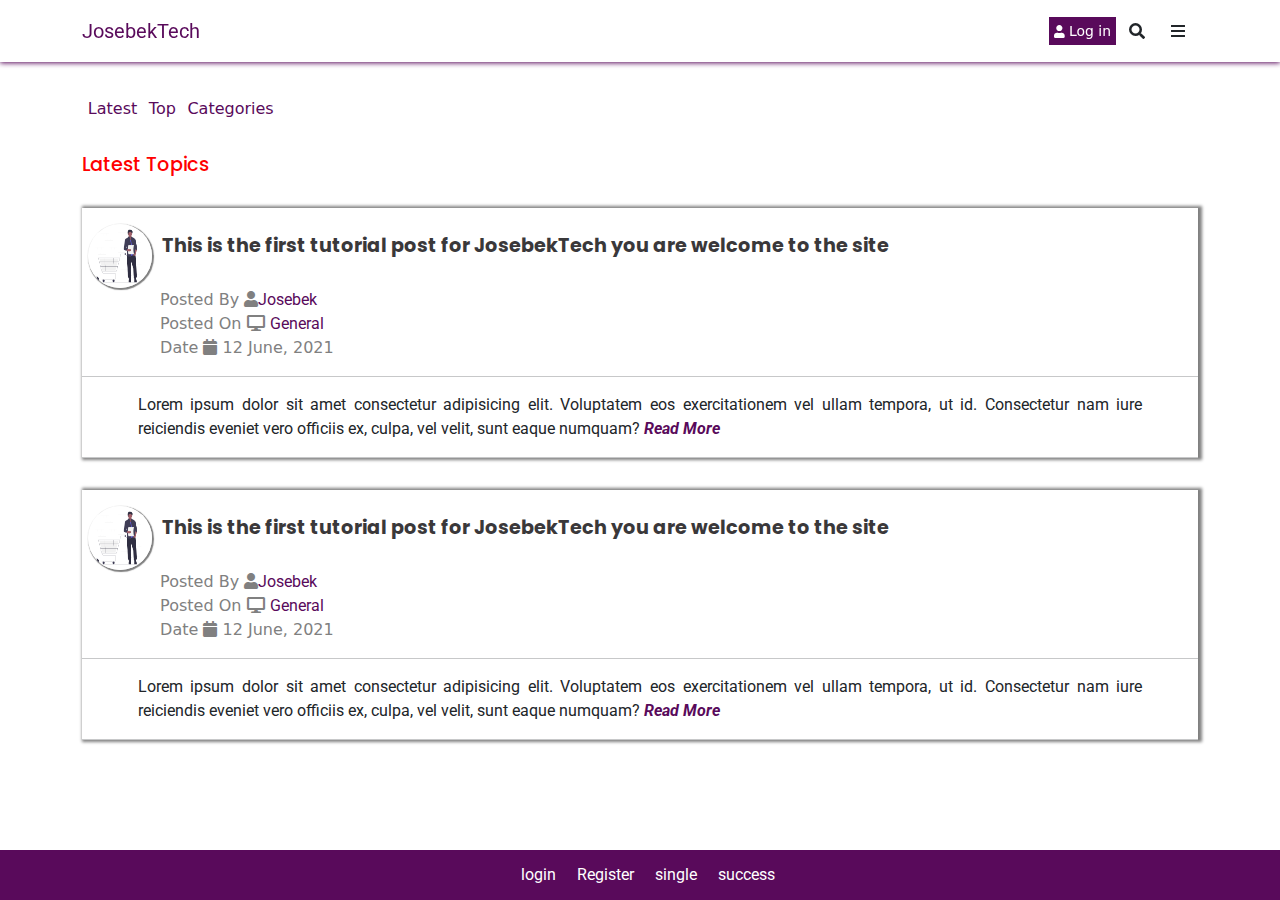
<file: index.html>
<!DOCTYPE html>
<html lang="en">

<head>
  <meta charset="UTF-8">
  <meta http-equiv="X-UA-Compatible" content="IE=edge">
  <meta name="viewport" content="width=device-width, initial-scale=1.0">

  <title>JosebekTech | Home of tech
  </title>
  <link href="https://fonts.googleapis.com/css2?family=Roboto&display=swap" rel="stylesheet">
  <link href="https://fonts.googleapis.com/css2?family=Poppins:wght@300;400;500&family=Roboto&display=swap"
    rel="stylesheet">
  <link rel="stylesheet" href="css/bootstrap.css">
  <link rel="stylesheet" href="css/home.css">
  <link rel="stylesheet" href="css/all.css">
</head>

<body>

  <div class="header">
    <div class="container">
      <nav class="navbar">
        <a class="navbar-brand" href="#">JosebekTech</a>
        <div class="floatLeft">
          <button type="button" class="myBtn" data-bs-toggle="modal" data-bs-target="#loginModal">
            <small><i class="fa fa-user"></i></small> Log in
          </button>

          <div class="dropdown navbar">
            <i class="btn  fa fa-search" type="button" data-bs-toggle="dropdown"></i>
            <div class="dropdown-menu searchDropdown" aria-labelledby="dropdownMenuButton1">

              <div class="searchwrapper">
                <div class="container">
                  <div class="form-group">
                    <input type="search" class="form-control" placeholder="Search Topic, Posts, users or Categories"
                      name="" id="">
                  </div>

                </div>


              </div>

            </div>
          </div>

          <div class="dropdown  navbar">
            <i class="btn  fa fa-bars" type="button" data-bs-toggle="dropdown"></i>
            <div class="dropdown-menu catWrapper" aria-labelledby="dropdownMenuButton1">

              <div class="categoryWrap">
                <ul>
                  <li><a href="#">Latest</a></li>
                  <li><a href="#">Top</a></li>
                  <li><a href="#">Badges</a></li>
                  <li><a href="#">Groups</a></li>
                  <li><a href="#">Tags</a></li>
                </ul>

                <hr>

                <h5>Categories</h5>

                <ul class="catDown">
                  <a href="#">General <span>180</span></a>
                  <a href="#">Entertainment <span>180</span></a>
                  <a href="#">Investment <span>180</span></a>
                  <a href="#">Policy <span>180</span></a>
                  <a href="#">Startups <span>180</span></a>
                  <a href="#">Apps & Gadget <span>180</span></a>
                  <a href="#">Developers Corner <span>180</span></a>
                  <a href="#">Product Hub <span>180</span> </a>
                </ul>
              </div>

              <hr>

              <div class="footerCat">
                <ul>
                  <li><a href="#">About</a></li>
                  <li><a href="#">FAQ</a></li>
                  <li><a href="#">Keyboard Shortcut</a></li>
                </ul>
              </div>

            </div>
          </div>

        </div>

      </nav>


    </div>
  </div>



  <div class="container bodyWrapper">
    <nav class="mt-3">
      <div class="nav nav-tabs bodyNav" id="nav-tab" role="tablist">
      
        <button class="nav-link" id="navlatesttab" data-bs-toggle="tab" data-bs-target="#navlatest" role="tab"
          aria-controls="navlatest" aria-selected="true">Latest</button>
        <button class="nav-link" id="navtoptab" data-bs-toggle="tab" data-bs-target="#navtop" role="tab"
          aria-controls="navtop" aria-selected="false">Top</button>
        <button class="nav-link" id="navcategorytab" data-bs-toggle="tab" data-bs-target="#navcategory" role="tab"
          aria-controls="navcategory" aria-selected="false">Categories</button>
      </div>
    </nav>
    <div class="tab-content" id="nav-tabContent">
      <div class="tab-pane fade show active" id="navlatest" role="tabpanel" aria-labelledby="navlatesttab">

<h2 style="color: red; font-size:1.2rem; margin-top: 2rem;">Latest Topics</h2>     
      <div class="forumWrapper">
        <div class="forumTitle">
          <img src="img/empty_cart.png" alt="">
          <h4><a href="single.html">This is the first tutorial post for JosebekTech you are welcome to the site</a></h4>  
        </div>

        <div class="forumInfo">
          <div class="posted">Posted by <i class="fa fa-user"></i><a href="#">Josebek</a></div>
          <div class="catForum">Posted on <i class="fa fa-desktop"></i> <a href="#">General</a></div>
          <div class="dateForum">Date <i class="fa fa-calendar"></i> 12 june, 2021</div>
        </div>
<hr>
        <div class="forumDesc">
          <p>Lorem ipsum dolor sit amet consectetur adipisicing elit. Voluptatem eos exercitationem vel ullam tempora, ut id. Consectetur 
            nam iure reiciendis eveniet vero officiis ex, culpa, vel velit, sunt eaque numquam? <a href="single.html">Read More</a></p>
        </div>

        <hr>
           </div>

           <div class="forumWrapper">
            <div class="forumTitle">
              <img src="img/empty_cart.png" alt="">
              <h4><a href="single.html">This is the first tutorial post for JosebekTech you are welcome to the site</a></h4>  
            </div>
    
            <div class="forumInfo">
              <div class="posted">Posted by <i class="fa fa-user"></i><a href="#">Josebek</a></div>
              <div class="catForum">Posted on <i class="fa fa-desktop"></i> <a href="#">General</a></div>
              <div class="dateForum">Date <i class="fa fa-calendar"></i> 12 june, 2021</div>
            </div>
    <hr>
            <div class="forumDesc">
              <p>Lorem ipsum dolor sit amet consectetur adipisicing elit. Voluptatem eos exercitationem vel ullam tempora, ut id. Consectetur 
                nam iure reiciendis eveniet vero officiis ex, culpa, vel velit, sunt eaque numquam? <a href="single.html">Read More</a></p>
            </div>
    
            <hr>
               </div>

      </div>
      <div class="tab-pane fade" id="navtop" role="tabpanel" aria-labelledby="navtoptab">
        <h2 style="color: red; font-size:1.2rem; margin-top: 2rem;">Top Topics</h2>     
        <div class="forumWrapper">
          <div class="forumTitle">
            <img src="img/empty_cart.png" alt="">
            <h4><a href="single.html">This is the first tutorial post for JosebekTech you are welcome to the site</a></h4>  
          </div>
  
          <div class="forumInfo">
            <div class="posted">Posted by <i class="fa fa-user"></i><a href="#">Josebek</a></div>
            <div class="catForum">Posted on <i class="fa fa-desktop"></i> <a href="#">General</a></div>
            <div class="dateForum">Date <i class="fa fa-calendar"></i> 12 june, 2021</div>
          </div>
  <hr>
          <div class="forumDesc">
            <p>Lorem ipsum dolor sit amet consectetur adipisicing elit. Voluptatem eos exercitationem vel ullam tempora, ut id. Consectetur 
              nam iure reiciendis eveniet vero officiis ex, culpa, vel velit, sunt eaque numquam? <a href="single.html">Read More</a></p>
          </div>
  
          <hr>
             </div>

             <div class="forumWrapper">
              <div class="forumTitle">
                <img src="img/empty_cart.png" alt="">
                <h4><a href="single.html">This is the first tutorial post for JosebekTech you are welcome to the site</a></h4>  
              </div>
      
              <div class="forumInfo">
                <div class="posted">Posted by <i class="fa fa-user"></i><a href="#">Josebek</a></div>
                <div class="catForum">Posted on <i class="fa fa-desktop"></i> <a href="#">General</a></div>
                <div class="dateForum">Date <i class="fa fa-calendar"></i> 12 june, 2021</div>
              </div>
      <hr>
              <div class="forumDesc">
                <p>Lorem ipsum dolor sit amet consectetur adipisicing elit. Voluptatem eos exercitationem vel ullam tempora, ut id. Consectetur 
                  nam iure reiciendis eveniet vero officiis ex, culpa, vel velit, sunt eaque numquam? <a href="single.html">Read More</a></p>
              </div>
      
              <hr>
                 </div>

      </div>
      <div class="tab-pane fade" id="navcategory" role="tabpanel" aria-labelledby="navcategorytab">

        <h2 style="color: red; font-size:1.2rem; margin-top: 2rem;">Categories</h2>     
        <table class="table">
          <thead>
            <tr>
              <th>Categories</th>
              <th>Topis</th>
              <th>Latest</th>
            </tr>
          </thead>
          <tbody class="tdHead">
            <tr>
              <td>
                <div class="titleCat">
                  <h4>General</h4>
                  <p>Topics that don't need a category, or don't fit into any other existing category.</p>
                </div>
              </td>
              <td><p>178</p></td>
              <td class="linkCat tdHead">
                <a href="#">Welcome to the commnuity powered by JosebekTech <span>sept 20</span></a>
                <a href="#">Twitter ban in Nigeria <span>sept 20</span></a>
                <a href="#">This is a nice topic <span>sept 20</span></a>
             </td>
            
            </tr>

            <tr>
              <td>
                <div class="titleCat">
                  <h4>General</h4>
                  <p>Topics that don't need a category, or don't fit into any other existing category.</p>
                </div>
              </td>
              <td><p>178</p></td>
              <td class="linkCat tdHead">
                <a href="#">Welcome to the commnuity powered by JosebekTech <span>sept 20</span></a>
                <a href="#">Twitter ban in Nigeria <span>sept 20</span></a>
                <a href="#">This is a nice topic <span>sept 20</span></a>
                <a href="#">This is a nice topic <span>sept 20</span></a>
             </td>
            
            </tr>
          </tbody>
        </table>

      </div>


    </div>



  </div>

  </div>












  <!--Login modal-->

  <!-- Modal -->
  <div class="modal fade" id="loginModal" tabindex="-1" aria-labelledby="exampleModalLabel" aria-hidden="true">
    <div class="modal-dialog">
      <div class="modal-content">
        <div class="modal-header">
          <h5 class="modal-title" id="exampleModalLabel">Login</h5>
          <button type="button" class="btnClose" data-bs-dismiss="modal">
            <h4>X</h4>
          </button>
        </div>
        <div class="modal-body">
          <div class="input-group flex-nowrap mb-2">
            <span class="input-group-text" id="addon-wrapping"><i class="fa fa-user"></i></span>
            <input type="email" class="form-control" placeholder="Email or Username" aria-describedby="addon-wrapping">
          </div>

          <div class="input-group flex-nowrap mb-2">
            <span class="input-group-text" id="addon-wrapping"><i class="fa fa-key"></i></span>
            <input type="password" class="form-control" placeholder="Password" aria-describedby="addon-wrapping">
          </div>

          <div class="form-group mt-3">
            <input type="submit" value="Login" class=" form-control btn btn-primary">

          </div>

          <p class="pTag">already registered on JosebekTech?</p>

          <div class="form-group">
            <input type="submit" data-bs-toggle="modal" data-bs-dismiss="modal" data-bs-target="#registerModal"
              value="Register" class=" form-control btn btn-secondary">
          </div>

        </div>

      </div>
    </div>
  </div>

  <!--Registration modal-->

  <!-- Modal -->
  <div class="modal fade" id="registerModal" tabindex="-1" aria-labelledby="exampleModalLabel" aria-hidden="true">
    <div class="modal-dialog">
      <div class="modal-content">
        <div class="modal-header">
          <h5 class="modal-title" id="exampleModalLabel">Sign Up</h5>
          <button type="button" class="btnClose" data-bs-dismiss="modal">
            <h4>X</h4>
          </button>
        </div>
        <div class="modal-body">
          <div class="input-group flex-nowrap mb-2">
            <span class="input-group-text" id="addon-wrapping"><i class="fa fa-envelope"></i></span>
            <input type="email" class="form-control" placeholder="Email or Username" aria-describedby="addon-wrapping">
          </div>

          <div class="input-group flex-nowrap mb-2">
            <span class="input-group-text" id="addon-wrapping"><i class="fa fa-user"></i></span>
            <input type="text" class="form-control" placeholder="Name" aria-describedby="addon-wrapping">
          </div>


          <div class="input-group flex-nowrap mb-2">
            <span class="input-group-text" id="addon-wrapping"><i class="fa fa-key"></i></span>
            <input type="password" class="form-control" placeholder="Password" aria-describedby="addon-wrapping">
          </div>

          <div class="input-group flex-nowrap mb-2">
            <span class="input-group-text" id="addon-wrapping"><i class="fa fa-key"></i></span>
            <input type="password" class="form-control" placeholder="Confirm Password"
              aria-describedby="addon-wrapping">
          </div>

          <div class="form-group mt-3">
            <input type="submit" value="Register" class=" form-control btn btn-primary">
          </div>

          <p class="pTag mb-3"> By registering, you agree to the privacy policy and terms of service.</p>

          <p class="pTag">already registered on JosebekTech?</p>

          <div class="form-group">
            <input type="submit" data-bs-toggle="modal" data-bs-dismiss="modal" data-bs-target="#loginModal"
              value="Login" class=" form-control btn btn-secondary">
          </div>

        </div>

      </div>
    </div>
  </div>




  <div class="footer">
    <a href="login.html">login</a>   &nbsp;  <a href="register.html">Register</a> &nbsp;
    <a href="single.html">single</a> &nbsp;  <a href="success.html">success</a>  
  </div>

  <script src="js/jquery.js"></script>
  <script src="js/bootstrap.js"></script>
</body>

</html>
</file>
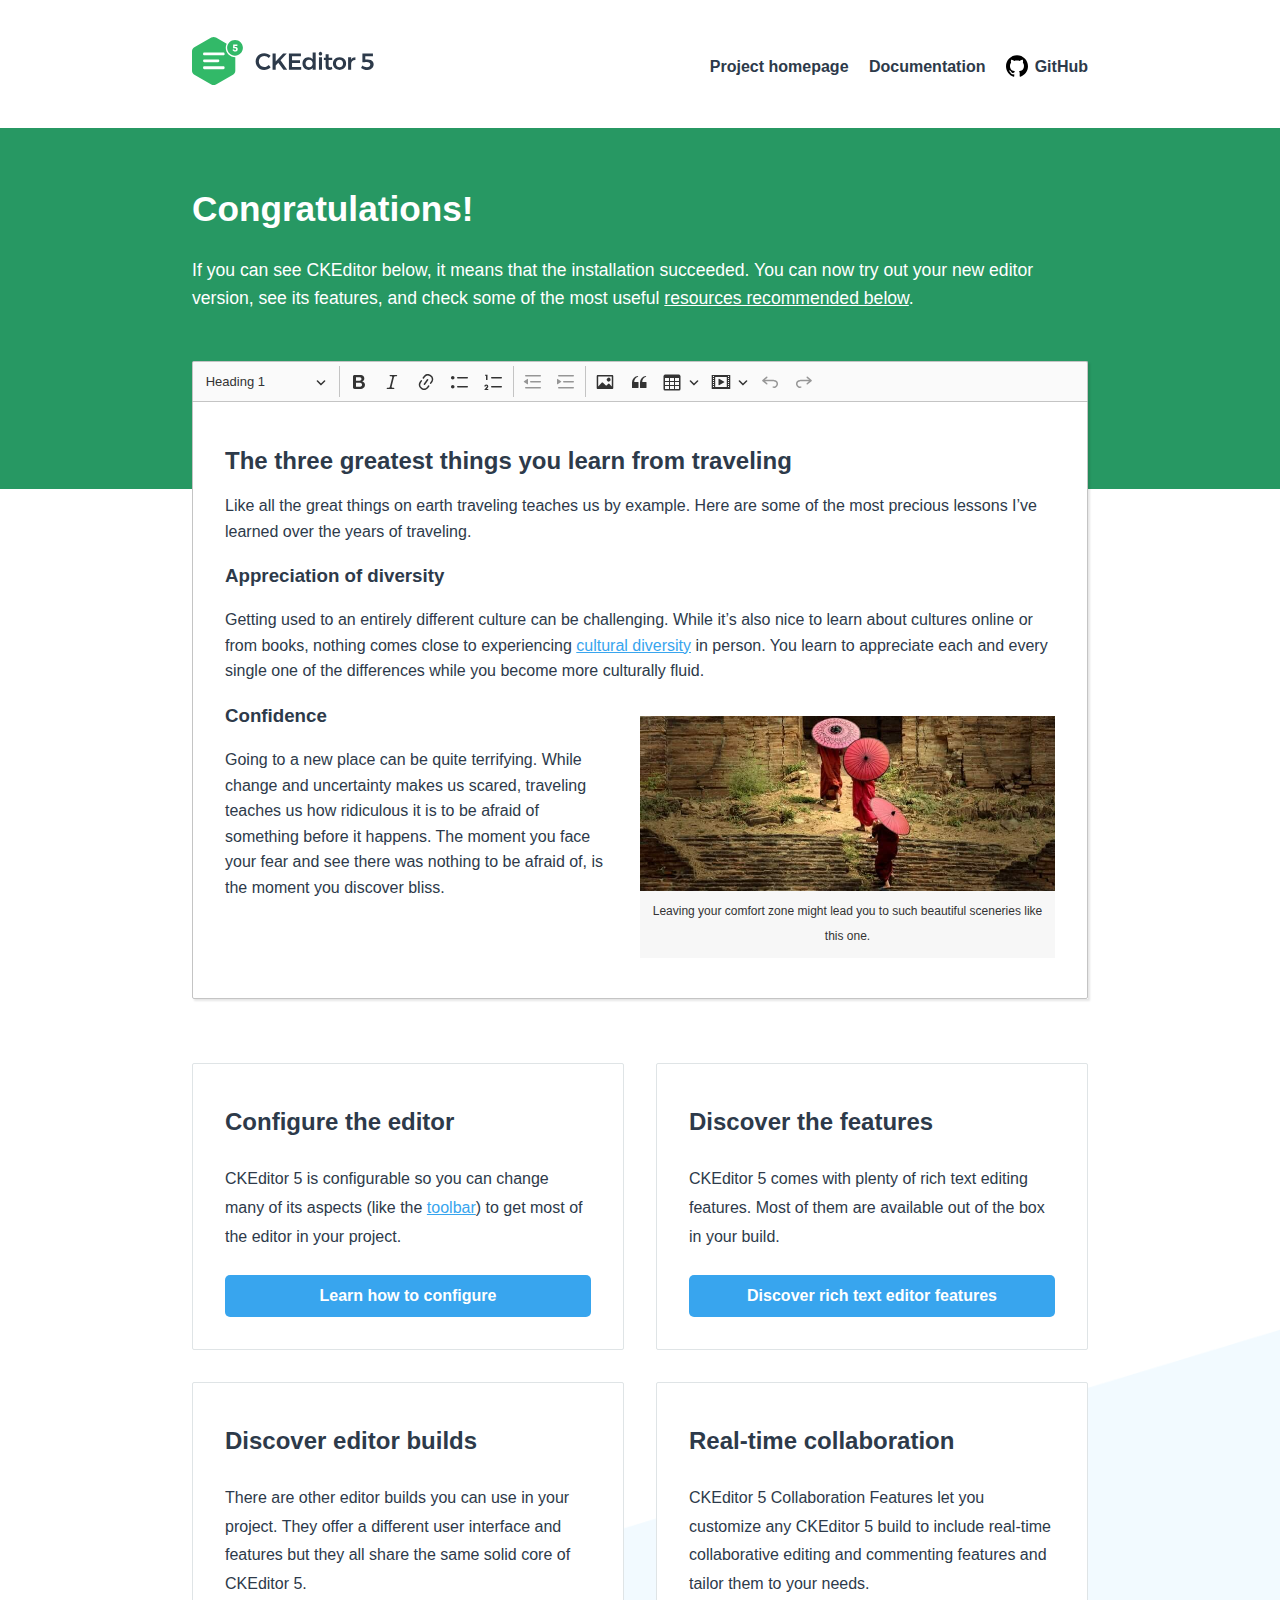
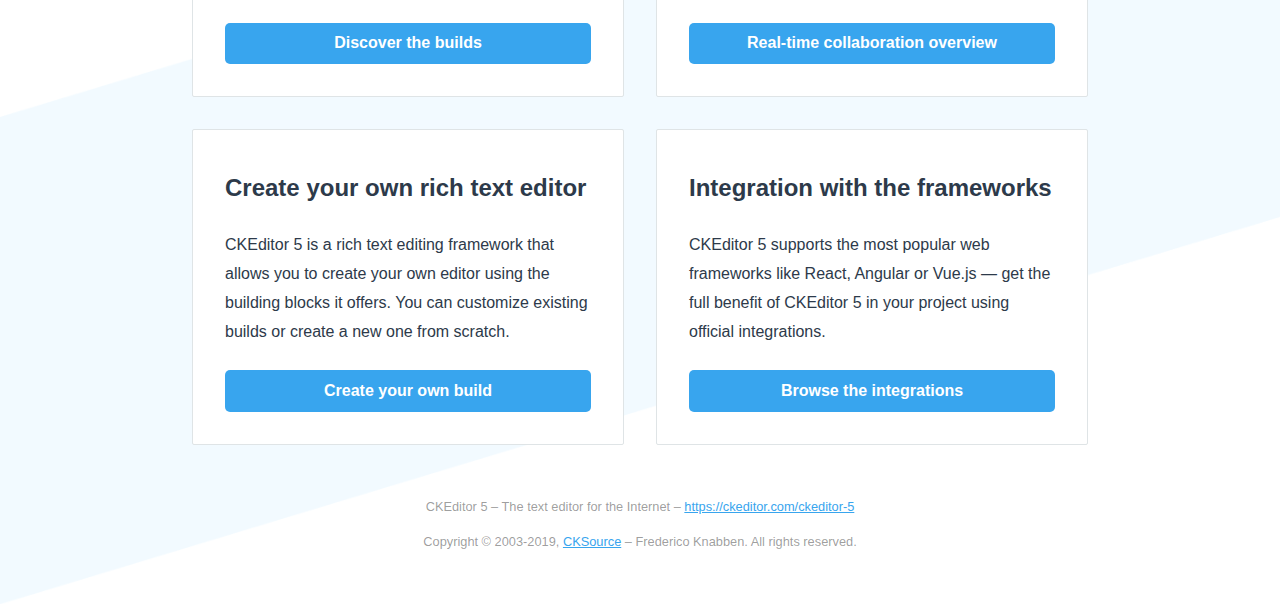
<file: ckeditor/index.html>
<!DOCTYPE html>
<!--
Copyright (c) 2003-2019, CKSource - Frederico Knabben. All rights reserved.
For licensing, see LICENSE.md or https://ckeditor.com/legal/ckeditor-oss-license
-->
<html lang="en">
<head>
	<meta charset="utf-8">
	<meta name="viewport" content="width=device-width, initial-scale=1.0, maximum-scale=1.0" />
	<link type="text/css" href="sample/css/sample.css" rel="stylesheet" media="screen" />
	<title>CKEditor 5 – classic editor build sample</title>
</head>
<body>

<header>
	<div class="centered">
		<h1><a href="https://ckeditor.com/ckeditor-5"><img src="sample/img/logo.svg" alt="WYSIWYG editor - CKEditor 5" /></a></h1>

		<input type="checkbox" id="menu-toggle" />
		<label for="menu-toggle"></label>
		  
		<nav>
			<ul>
				<li><a href="https://ckeditor.com/ckeditor-5">Project homepage</a></li>
				<li><a href="https://ckeditor.com/docs/">Documentation</a></li>
				<li><a href="https://github.com/ckeditor/ckeditor5">GitHub</a></li>
			</ul>
		</nav>
	</div>
</header>

<main>
	<div class="message">
		<div class="centered">
			<h1>Congratulations!</h1>

			<p>If you can see CKEditor below, it means that the installation succeeded. You can now try out your new editor version, see its features,
			and check some of the most useful <a href="#references">resources recommended below</a>.</p>
		</div>
	</div>
	<div class="centered">
		<div id="editor">
			<h2>The three greatest things you learn from traveling</h2>

			<p>Like all the great things on earth traveling teaches us by example. Here are some of the most precious lessons I’ve learned over the years of traveling.</p>

			<h3>Appreciation of diversity</h3>

			<p>Getting used to an entirely different culture can be challenging. While it’s also nice to learn about cultures online or from books, nothing comes close to experiencing <a href="https://en.wikipedia.org/wiki/Cultural_diversity">cultural diversity</a> in person. You learn to appreciate each and every single one of the differences while you become more culturally fluid.</p>

			<figure class="image image-style-side"><img src="sample/img/umbrellas.jpg" alt="Three Monks walking on ancient temple.">
				<figcaption>Leaving your comfort zone might lead you to such beautiful sceneries like this one.</figcaption>
			</figure>

			<h3>Confidence</h3>

			<p>Going to a new place can be quite terrifying. While change and uncertainty makes us scared, traveling teaches us how ridiculous it is to be afraid of something before it happens. The moment you face your fear and see there was nothing to be afraid of, is the moment you discover bliss.</p>
		</div>

		<div id="references">
			<section>
				<h2>Configure the editor</h2>
				<p>CKEditor 5 is configurable so you can change many of its aspects (like the <a href="https://ckeditor.com/docs/ckeditor5/latest/builds/guides/integration/configuration.html#toolbar-setup">toolbar</a>) to get most of the editor in your project.</p>
				<p><a href="https://ckeditor.com/docs/ckeditor5/latest/builds/guides/integration/configuration.html">Learn how to configure</a></p>
			</section>

			<section>
				<h2>Discover the features</h2>
				<p>CKEditor 5 comes with plenty of rich text editing features. Most of them are available out of the box in your build.</p>
				<p><a href="https://ckeditor.com/docs/ckeditor5/latest/features/index.html">Discover rich text editor features</a></p>				</section>

			<section>
				<h2>Discover editor builds</h2>
				<p>There are other editor builds you can use in your project. They offer a different user interface and features but they all share the same solid core of CKEditor 5.</p>
				<p><a href="https://ckeditor.com/docs/ckeditor5/latest/builds/guides/overview.html">Discover the builds</a></p>
			</section>

			<section>
				<h2>Real-time collaboration</h2>
				<p>CKEditor 5 Collaboration Features let you customize any CKEditor 5 build to include real-time collaborative editing and commenting features and tailor them to your needs.</p>
				<p><a href="https://ckeditor.com/docs/ckeditor5/latest/features/collaboration/collaboration.html">Real-time collaboration overview</a></p>
			</section>

			<section>
				<h2>Create your own rich text editor</h2>
				<p>CKEditor 5 is a rich text editing framework that allows you to create your own editor using the building blocks it offers. You can customize existing builds or create a new one from scratch.</p>
				<p><a href="https://ckeditor.com/docs/ckeditor5/latest/builds/guides/development/custom-builds.html">Create your own build</a></p>
			</section>

			<section>
				<h2>Integration with the frameworks</h2>
				<p>CKEditor 5 supports the most popular web frameworks like React, Angular or Vue.js &mdash; get the full benefit of CKEditor 5 in your project using official integrations.</p>
				<p><a href="https://ckeditor.com/docs/ckeditor5/latest/builds/guides/integration/frameworks/overview.html">Browse the integrations</a></p>
			</section>	
		</div>
	</div>
</main>

<footer>
	<div>
		<p>CKEditor 5 – The text editor for the Internet – <a href="https://ckeditor.com/ckeditor-5">https://ckeditor.com/ckeditor-5</a></p>
		<p>Copyright © 2003-2019, <a href="https://cksource.com/">CKSource</a> – Frederico Knabben. All rights reserved.</p>
	</div>
</footer>

<script src="ckeditor.js"></script>

<script>
	ClassicEditor
		.create( document.querySelector( '#editor' ), {
			// toolbar: [ 'heading', '|', 'bold', 'italic', 'link' ]
		} )
		.then( editor => {
			window.editor = editor;
		} )
		.catch( err => {
			console.error( err.stack );
		} );
</script>

</body>
</html>
</file>
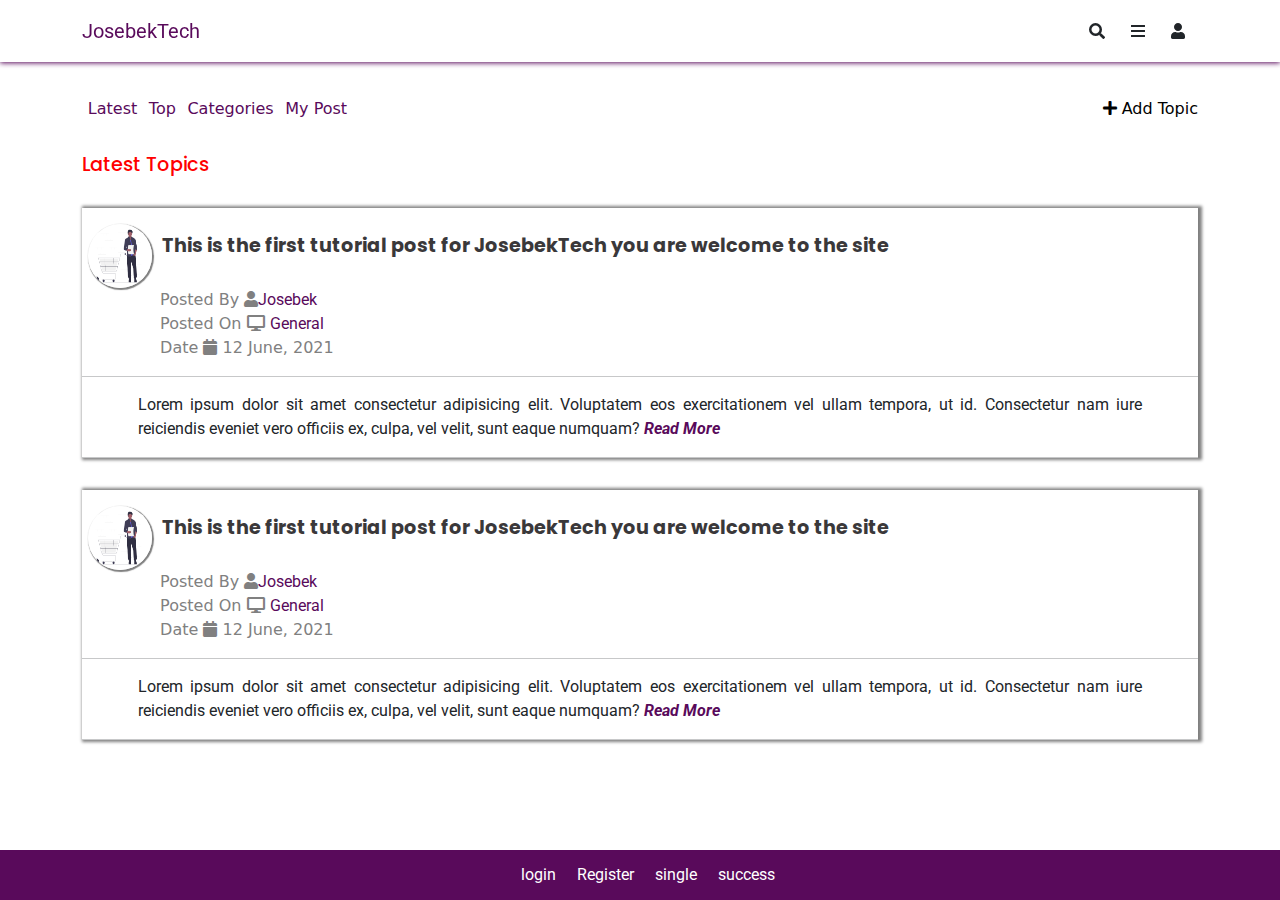
<file: home.html>
<!DOCTYPE html>
<html lang="en">

<head>
  <meta charset="UTF-8">
  <meta http-equiv="X-UA-Compatible" content="IE=edge">
  <meta name="viewport" content="width=device-width, initial-scale=1.0">

  <title>JosebekTech | Home of tech
  </title>
  <link href="https://fonts.googleapis.com/css2?family=Roboto&display=swap" rel="stylesheet">
  <link href="https://fonts.googleapis.com/css2?family=Poppins:wght@300;400;500&family=Roboto&display=swap"
    rel="stylesheet">
  <link rel="stylesheet" href="css/bootstrap.css">
  <link rel="stylesheet" href="css/home.css">
  <link rel="stylesheet" href="css/all.css">
</head>

<body>
  <div class="header">
    <div class="container">
      <nav class="navbar">
        <a class="navbar-brand" href="#">JosebekTech</a>
        <div class="floatLeft">
          <div class="dropdown navbar">
            <i class="btn  fa fa-search" type="button" data-bs-toggle="dropdown"></i>
            <div class="dropdown-menu searchDropdown" aria-labelledby="dropdownMenuButton1">

              <div class="searchwrapper">
                <div class="container">
                  <div class="form-group">
                    <input type="search" class="form-control" placeholder="Search Topic, Posts, users or Categories"
                      name="" id="">
                  </div>

                </div>


              </div>

            </div>
          </div>

          <div class="dropdown  navbar">
            <i class="btn  fa fa-bars" type="button" data-bs-toggle="dropdown"></i>
            <div class="dropdown-menu catWrapper" aria-labelledby="dropdownMenuButton1">

              <div class="categoryWrap">
                <ul>
                  <li><a href="#">Latest</a></li>
                  <li><a href="#">Top</a></li>
                  <li><a href="#">Badges</a></li>
                  <li><a href="#">Groups</a></li>
                  <li><a href="#">Tags</a></li>
                </ul>

                <hr>

                <h5>Categories</h5>

                <ul class="catDown">
                  <a href="#">General <span>180</span></a>
                  <a href="#">Entertainment <span>180</span></a>
                  <a href="#">Investment <span>180</span></a>
                  <a href="#">Policy <span>180</span></a>
                  <a href="#">Startups <span>180</span></a>
                  <a href="#">Apps & Gadget <span>180</span></a>
                  <a href="#">Developers Corner <span>180</span></a>
                  <a href="#">Product Hub <span>180</span> </a>
                </ul>
              </div>

              <hr>

              <div class="footerCat">
                <ul>
                  <li><a href="#">About</a></li>
                  <li><a href="#">FAQ</a></li>
                  <li><a href="#">Keyboard Shortcut</a></li>
                </ul>
              </div>

            </div>
          </div>

          <div class="dropdown  navbar">
            <i class="btn  fa fa-user" type="button" data-bs-toggle="dropdown"></i>
            <div class="dropdown-menu catWrapper" aria-labelledby="dropdownMenuButton1">

              <div class="userHome">
            <ul>
              <li><span><i class="fa fa-user"></i></span><a href="index.html">Summary</a></li>
              <li><i class="fa fa-chart-bar"></i><a href="#">Activity</a></li>
              <li><i class="fa fa-pen"></i><a href="#">Draft</a></li>
              <li><i class="fa fa-cog"></i><a href="#">Edit Profile</a></li>
              <li><i class="fas fa-sign-out-alt"></i><a href="#">Logout</a></li>
            </ul>


            </div>
          </div>
        </div>

      </nav>


    </div>
  </div>



  <div class="container bodyWrapper">
  
    <nav class="mt-3 displayFlex">
      <div class="nav nav-tabs bodyNav" id="nav-tab" role="tablist">
        <button class="nav-link" id="navlatesttab" data-bs-toggle="tab" data-bs-target="#navlatest" role="tab"
          aria-controls="navlatest" aria-selected="true">Latest</button>
        <button class="nav-link" id="navtoptab" data-bs-toggle="tab" data-bs-target="#navtop" role="tab"
          aria-controls="navtop" aria-selected="false">Top</button>
        <button class="nav-link" id="navcategorytab" data-bs-toggle="tab" data-bs-target="#navcategory" role="tab"
          aria-controls="navcategory" aria-selected="false">Categories</button>

          <button class="nav-link" id="navposttab" data-bs-toggle="tab" data-bs-target="#navpost" role="tab"
          aria-controls="navpost" aria-selected="false">My Post</button>
      </div>

      <div class="buttonPlus"><button type="button" data-bs-toggle="modal" data-bs-target="#postModal" class="desktopAdd"><i class="fa fa-plus"></i> Add Topic</button>
        <button class="mobileAdd" type="button" data-bs-toggle="modal" data-bs-target="#postModal"><i class="fa fa-plus"></i></button>
      </div>
    </nav>
    <div class="tab-content" id="nav-tabContent">
      <div class="tab-pane fade show active" id="navlatest" role="tabpanel" aria-labelledby="navlatesttab">

<h2 style="color: red; font-size:1.2rem; margin-top: 2rem;">Latest Topics</h2>     
      <div class="forumWrapper">
        <div class="forumTitle">
          <img src="img/empty_cart.png" alt="">
          <h4><a href="single.html">This is the first tutorial post for JosebekTech you are welcome to the site</a></h4>  
        </div>

        <div class="forumInfo">
          <div class="posted">Posted by <i class="fa fa-user"></i><a href="#">Josebek</a></div>
          <div class="catForum">Posted on <i class="fa fa-desktop"></i> <a href="#">General</a></div>
          <div class="dateForum">Date <i class="fa fa-calendar"></i> 12 june, 2021</div>
        </div>
<hr>
        <div class="forumDesc">
          <p>Lorem ipsum dolor sit amet consectetur adipisicing elit. Voluptatem eos exercitationem vel ullam tempora, ut id. Consectetur 
            nam iure reiciendis eveniet vero officiis ex, culpa, vel velit, sunt eaque numquam? <a href="single.html">Read More</a></p>
        </div>

        <hr>
           </div>

           <div class="forumWrapper">
            <div class="forumTitle">
              <img src="img/empty_cart.png" alt="">
              <h4><a href="single.html">This is the first tutorial post for JosebekTech you are welcome to the site</a></h4>  
            </div>
    
            <div class="forumInfo">
              <div class="posted">Posted by <i class="fa fa-user"></i><a href="#">Josebek</a></div>
              <div class="catForum">Posted on <i class="fa fa-desktop"></i> <a href="#">General</a></div>
              <div class="dateForum">Date <i class="fa fa-calendar"></i> 12 june, 2021</div>
            </div>
    <hr>
            <div class="forumDesc">
              <p>Lorem ipsum dolor sit amet consectetur adipisicing elit. Voluptatem eos exercitationem vel ullam tempora, ut id. Consectetur 
                nam iure reiciendis eveniet vero officiis ex, culpa, vel velit, sunt eaque numquam? <a href="single.html">Read More</a></p>
            </div>
    
            <hr>
               </div>

      </div>
      <div class="tab-pane fade" id="navtop" role="tabpanel" aria-labelledby="navtoptab">
        <h2 style="color: red; font-size:1.2rem; margin-top: 2rem;">Top Topics</h2>     
        <div class="forumWrapper">
          <div class="forumTitle">
            <img src="img/empty_cart.png" alt="">
            <h4><a href="single.html">This is the first tutorial post for JosebekTech you are welcome to the site</a></h4>  
          </div>
  
          <div class="forumInfo">
            <div class="posted">Posted by <i class="fa fa-user"></i><a href="#">Josebek</a></div>
            <div class="catForum">Posted on <i class="fa fa-desktop"></i> <a href="#">General</a></div>
            <div class="dateForum">Date <i class="fa fa-calendar"></i> 12 june, 2021</div>
          </div>
  <hr>
          <div class="forumDesc">
            <p>Lorem ipsum dolor sit amet consectetur adipisicing elit. Voluptatem eos exercitationem vel ullam tempora, ut id. Consectetur 
              nam iure reiciendis eveniet vero officiis ex, culpa, vel velit, sunt eaque numquam? <a href="single.html">Read More</a></p>
          </div>
  
          <hr>
             </div>

             <div class="forumWrapper">
              <div class="forumTitle">
                <img src="img/empty_cart.png" alt="">
                <h4><a href="single.html">This is the first tutorial post for JosebekTech you are welcome to the site</a></h4>  
              </div>
      
              <div class="forumInfo">
                <div class="posted">Posted by <i class="fa fa-user"></i><a href="#">Josebek</a></div>
                <div class="catForum">Posted on <i class="fa fa-desktop"></i> <a href="#">General</a></div>
                <div class="dateForum">Date <i class="fa fa-calendar"></i> 12 june, 2021</div>
              </div>
      <hr>
              <div class="forumDesc">
                <p>Lorem ipsum dolor sit amet consectetur adipisicing elit. Voluptatem eos exercitationem vel ullam tempora, ut id. Consectetur 
                  nam iure reiciendis eveniet vero officiis ex, culpa, vel velit, sunt eaque numquam? <a href="single.html">Read More</a></p>
              </div>
      
              <hr>
                 </div>

      </div>
      <div class="tab-pane fade" id="navcategory" role="tabpanel" aria-labelledby="navcategorytab">

        <h2 style="color: red; font-size:1.2rem; margin-top: 2rem;">Categories</h2>     
        <table class="table">
          <thead>
            <tr>
              <th>Categories</th>
              <th>Topis</th>
              <th>Latest</th>
            </tr>
          </thead>
          <tbody class="tdHead">
            <tr>
              <td>
                <div class="titleCat">
                  <h4>General</h4>
                  <p>Topics that don't need a category, or don't fit into any other existing category.</p>
                </div>
              </td>
              <td><p>178</p></td>
              <td class="linkCat tdHead">
                <a href="#">Welcome to the commnuity powered by JosebekTech <span>sept 20</span></a>
                <a href="#">Twitter ban in Nigeria <span>sept 20</span></a>
                <a href="#">This is a nice topic <span>sept 20</span></a>
             </td>
            
            </tr>

            <tr>
              <td>
                <div class="titleCat">
                  <h4>General</h4>
                  <p>Topics that don't need a category, or don't fit into any other existing category.</p>
                </div>
              </td>
              <td><p>178</p></td>
              <td class="linkCat tdHead">
                <a href="#">Welcome to the commnuity powered by JosebekTech <span>sept 20</span></a>
                <a href="#">Twitter ban in Nigeria <span>sept 20</span></a>
                <a href="#">This is a nice topic <span>sept 20</span></a>
                <a href="#">This is a nice topic <span>sept 20</span></a>
             </td>
            
            </tr>
          </tbody>
        </table>

      </div>

      <div class="tab-pane fade" id="navpost" role="tabpanel" aria-labelledby="navposttab">

        <h2 style="color: red; font-size:1.2rem; margin-top: 2rem;">My Post</h2>     


      </div>

    </div>



  </div>

  </div>








  <!--Login modal-->

  <!-- Modal -->
  <div class="modal fade" id="postModal" tabindex="-1" aria-labelledby="exampleModalLabel" aria-hidden="true">
    <div class="modal-dialog">
      <div class="modal-content">
        <div class="modal-header">
          <h5 class="modal-title" id="exampleModalLabel">Post Topic</h5>
          <button type="button" class="btnClose" data-bs-dismiss="modal">
            <h4>X</h4>
          </button>
        </div>
        <div class="modal-body">
          <div class="form-group mb-2">
         <label for="post title">Post Title</label>
            <input type="text" class="form-control" placeholder="Post Title">
          </div>

          <div class="form-group mb-2">
            <label for="post title">Post Title</label>
            <textarea name="editor" id="editor" cols="50" rows="10" class="form-control"></textarea>
          
             </div>
          <div class="form-group mt-3">
            <input type="submit" value="Post Topic" class=" form-control btn btn-primary">

          </div>

        </div>

      </div>
    </div>
  </div>



  <div class="footer">
    <a href="login.html">login</a>   &nbsp;  <a href="register.html">Register</a> &nbsp;
    <a href="single.html">single</a> &nbsp;  <a href="success.html">success</a>  
  </div>




  <script src="https://cdn.ckeditor.com/ckeditor5/28.0.0/classic/ckeditor.js"></script>
  <script src="js/jquery.js"></script>
  <script src="js/bootstrap.js"></script>


<script>
  //replace text
ClassicEditor.create(document.getElementById('editor'));
  </script>

</body>
</html>
</file>
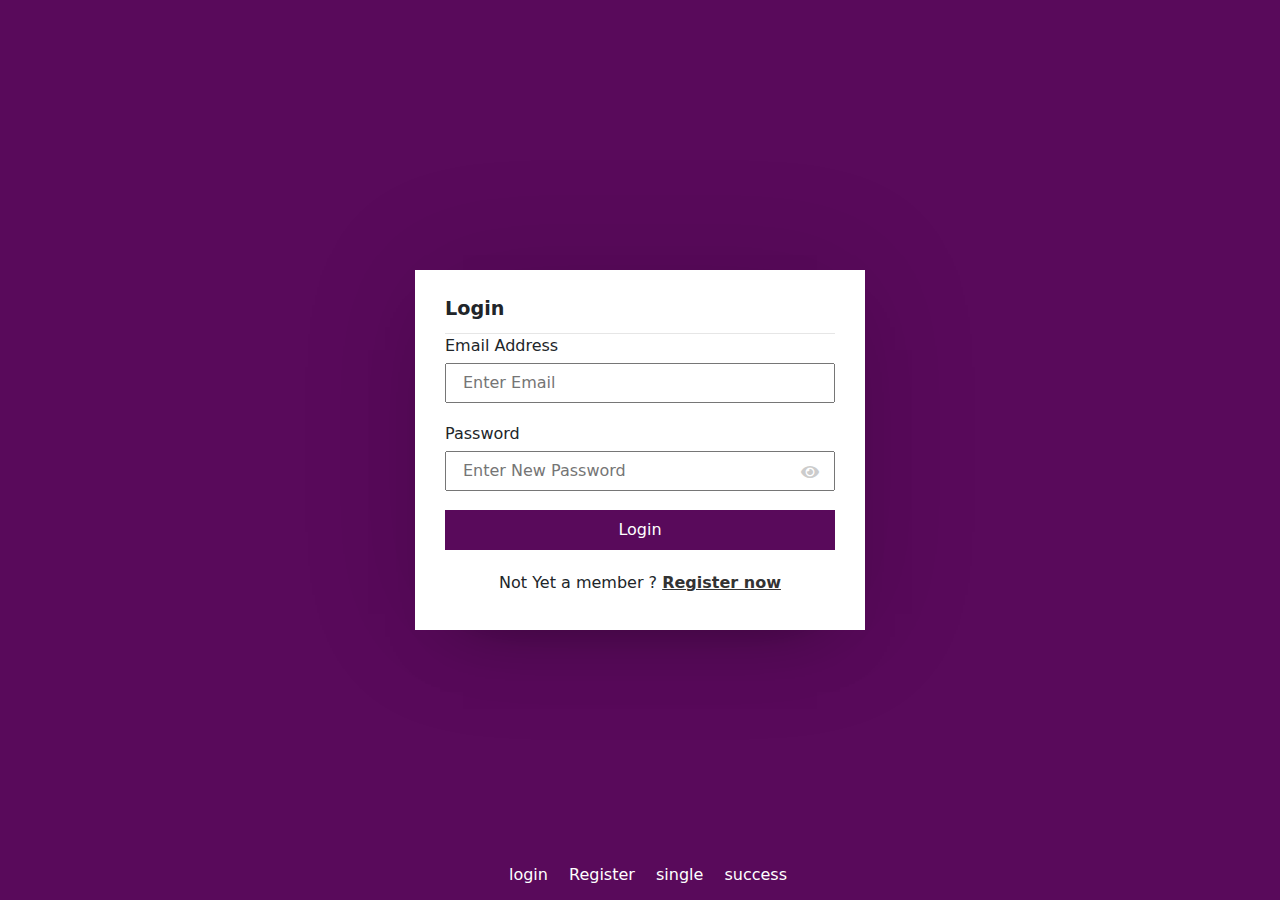
<file: login.html>
<!DOCTYPE html>
<html lang="en">
  <head>
    <meta charset="UTF-8" />
    <meta http-equiv="X-UA-Compatible" content="IE=edge" />
    <meta name="viewport" content="width=device-width, initial-scale=1.0" />
    <title>JosebekTech | No 1 Tech Website</title>
    <link rel="stylesheet" href="css/style.css" />
    <link rel="stylesheet" href="css/bootstrap.css" />
    <link rel="stylesheet" href="css/all.css">
  </head>
  <body id="register">

<div class="wrapper">
    <section class="form login">
        <header>Login</header>

     <div class="field input">
               <label>Email Address</label>
               <input type="email" name="email" placeholder="Enter Email">
           </div>

           <div class="field input">
               <label>Password</label>
               <input type="password" name="password" placeholder="Enter New Password">
               <i class="fa fa-eye"></i>
           </div>

      

           <div class="field button">
               <input type="submit" value="Login">
           </div>
   </form>
   
   <div class="link">Not Yet a member ? <a href="register.html">Register now</a></div>
   
    </section>
</div>


<div class="footer">
  <a href="login.html">login</a>   &nbsp;  <a href="register.html">Register</a> &nbsp;
  <a href="single.html">single</a> &nbsp;  <a href="success.html">success</a>  
</div>


<script src="js/main.js"></script>
</body>
</html>
</file>
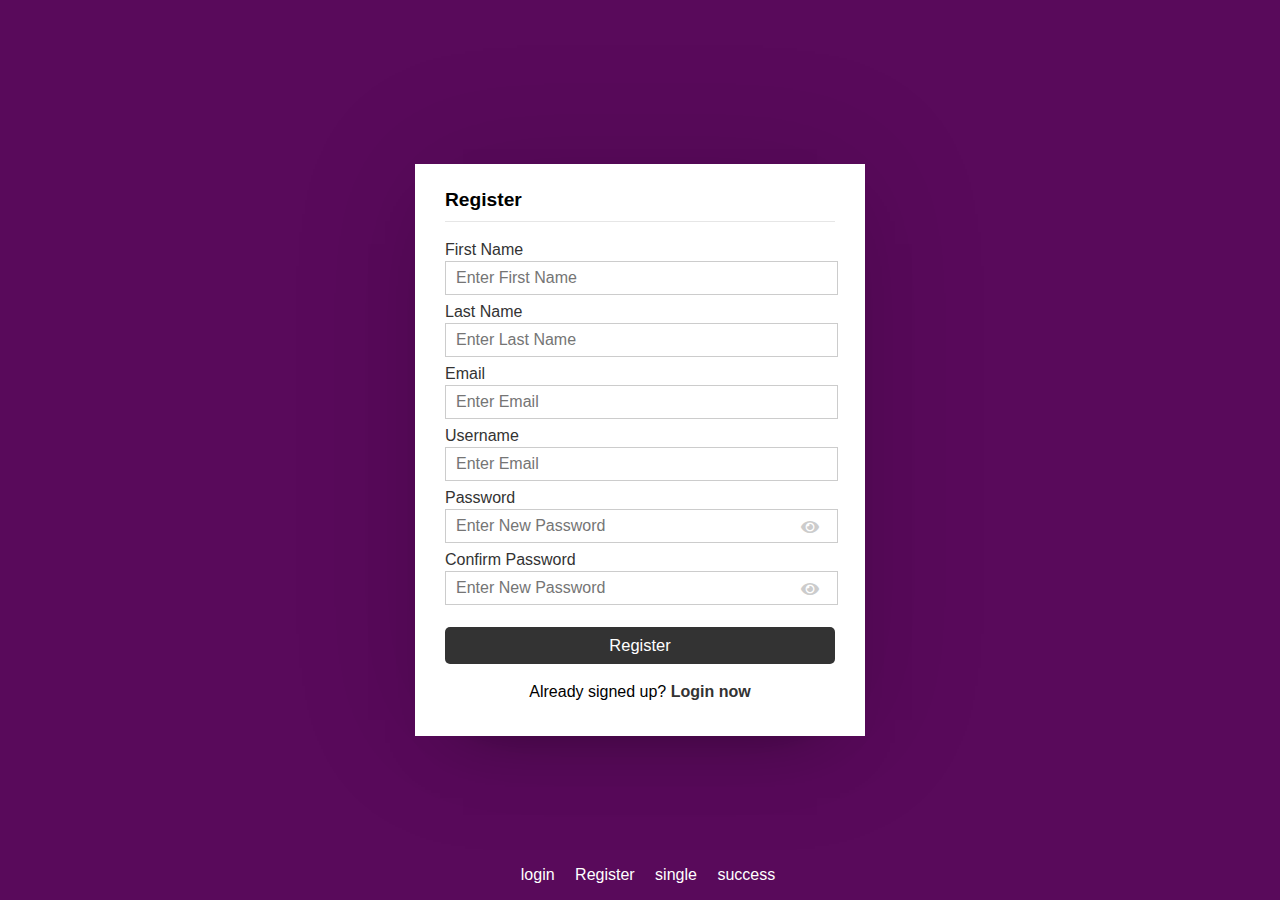
<file: register.html>
<!DOCTYPE html>
<html lang="en">
  <head>
    <meta charset="UTF-8" />
    <meta http-equiv="X-UA-Compatible" content="IE=edge" />
    <meta name="viewport" content="width=device-width, initial-scale=1.0" />
    <title>JosebekTech | No 1 Tech Website</title>
    <link rel="stylesheet" href="css/style.css" />
    <link rel="stylesheet" href="css/all.css">
  </head>
  <body id="register">

<div class="wrapper">
    <section class="form signup">
        <header>Register</header>

   <form action="#" method="POST">

           <div class="field input">
               <label>First Name</label>
               <input type="text" name="fname" placeholder="Enter First Name" >
           </div>
           <div class="field input">
               <label>Last Name</label>
               <input type="text" name="lname" placeholder="Enter Last Name" >
    
        </div>
           <div class="field input">
               <label>Email</label>
               <input type="text" name="email" placeholder="Enter Email" >
           </div>

           <div class="field input">
               <label>Username</label>
               <input type="text" name="username" placeholder="Enter Email" >
           </div>

           <div class="field input">
               <label>Password</label>
               <input type="password" name="password" placeholder="Enter New Password" >
               <i class="fa fa-eye"></i>
           </div>

           <div class="field input">
               <label>Confirm Password</label>
               <input type="password" name="cpassword" placeholder="Enter New Password" >
               <i class="fa fa-eye"></i>
           </div>

    

           <div class="field button">
               <input type="submit" name="register-btn" value="register">
           </div>
   </form>
   
   <div class="link">Already signed up? <a href="login.php">Login now</a></div>
   
    </section>
</div>

<div class="footer">
  <a href="login.html">login</a>   &nbsp;  <a href="register.html">Register</a> &nbsp;
  <a href="single.html">single</a> &nbsp;  <a href="success.html">success</a>  
</div>


<script src="js/main.js"></script>
</body>
</html>
</file>
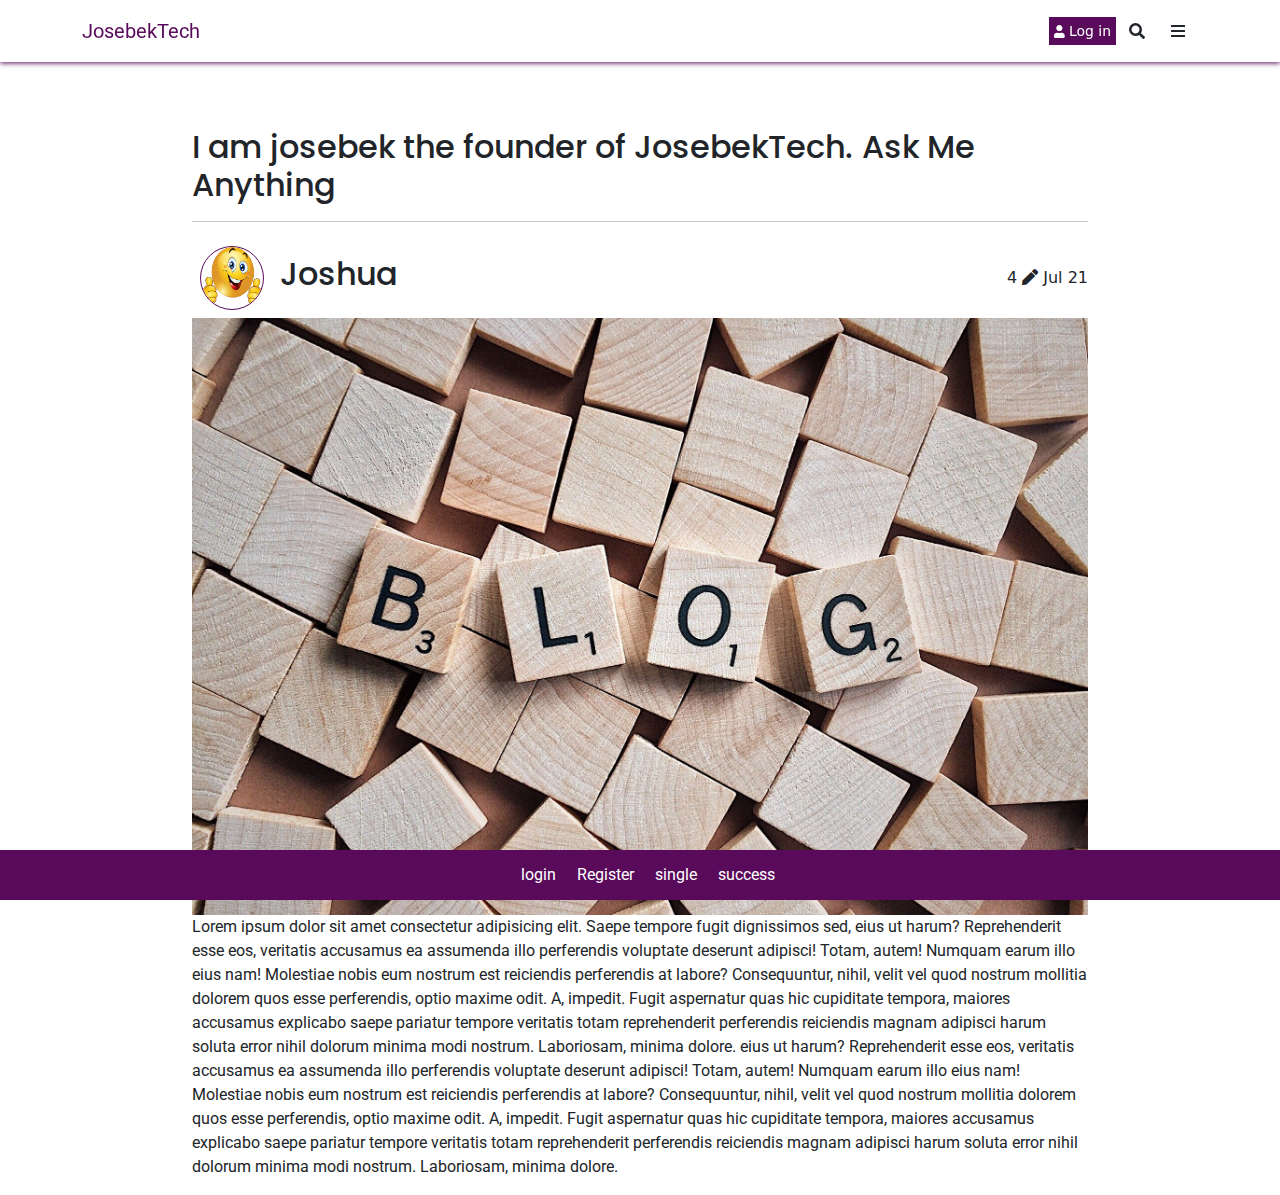
<file: single.html>
<!DOCTYPE html>
<html lang="en">

<head>
  <meta charset="UTF-8">
  <meta http-equiv="X-UA-Compatible" content="IE=edge">
  <meta name="viewport" content="width=device-width, initial-scale=1.0">

  <title>JosebekTech | Home of tech
  </title>
  <link href="https://fonts.googleapis.com/css2?family=Roboto&display=swap" rel="stylesheet">
  <link href="https://fonts.googleapis.com/css2?family=Poppins:wght@300;400;500&family=Roboto&display=swap"
    rel="stylesheet">
  <link rel="stylesheet" href="css/bootstrap.css">
  <link rel="stylesheet" href="css/home.css">
  <link rel="stylesheet" href="css/all.css">
</head>

<body>

  <div class="header">
    <div class="container">
      <nav class="navbar">
        <a class="navbar-brand" href="#">JosebekTech</a>
        <div class="floatLeft">
          <button type="button" class="myBtn" data-bs-toggle="modal" data-bs-target="#loginModal">
            <small><i class="fa fa-user"></i></small> Log in
          </button>

          <div class="dropdown navbar">
            <i class="btn  fa fa-search" type="button" data-bs-toggle="dropdown"></i>
            <div class="dropdown-menu searchDropdown" aria-labelledby="dropdownMenuButton1">

              <div class="searchwrapper">
                <div class="container">
                  <div class="form-group">
                    <input type="search" class="form-control" placeholder="Search Topic, Posts, users or Categories"
                      name="" id="">
                  </div>

                </div>


              </div>

            </div>
          </div>

          <div class="dropdown  navbar">
            <i class="btn  fa fa-bars" type="button" data-bs-toggle="dropdown"></i>
            <div class="dropdown-menu catWrapper" aria-labelledby="dropdownMenuButton1">

              <div class="categoryWrap">
                <ul>
                  <li><a href="#">Latest</a></li>
                  <li><a href="#">Top</a></li>
                  <li><a href="#">Badges</a></li>
                  <li><a href="#">Groups</a></li>
                  <li><a href="#">Tags</a></li>
                </ul>

                <hr>

                <h5>Categories</h5>

                <ul class="catDown">
                  <a href="#">General <span>180</span></a>
                  <a href="#">Entertainment <span>180</span></a>
                  <a href="#">Investment <span>180</span></a>
                  <a href="#">Policy <span>180</span></a>
                  <a href="#">Startups <span>180</span></a>
                  <a href="#">Apps & Gadget <span>180</span></a>
                  <a href="#">Developers Corner <span>180</span></a>
                  <a href="#">Product Hub <span>180</span> </a>
                </ul>
              </div>

              <hr>

              <div class="footerCat">
                <ul>
                  <li><a href="#">About</a></li>
                  <li><a href="#">FAQ</a></li>
                  <li><a href="#">Keyboard Shortcut</a></li>
                </ul>
              </div>

            </div>
          </div>

        </div>

      </nav>


    </div>
  </div>


<section id="single">
    <div class="title">
        <h2>I am josebek the founder of JosebekTech. Ask Me Anything</h2>
        <hr>
    </div>

    <div class="userDesc">
        <div class="imgDesc">
            <div class="imgText">
                <img src="img/success.png" alt="">
                <h2>Joshua</h2>
            </div>
           
            <div class="userI">
                
                <div class="date">
                    4 <i class="fa fa-pen"></i> Jul 21
                </div>
            </div>
        </div>
        <div class="userInfo">
            
            <p>

                <img src="img/blog1.jpg" class="singleImg" alt="">
                Lorem ipsum dolor sit amet consectetur adipisicing elit. Saepe tempore fugit dignissimos sed, 
                eius ut harum? Reprehenderit esse eos, 
                veritatis accusamus ea assumenda illo perferendis voluptate deserunt adipisci! Totam, autem!
                Numquam earum illo eius nam! Molestiae nobis eum nostrum est reiciendis perferendis at labore? 
                Consequuntur, nihil, velit vel quod nostrum mollitia dolorem quos esse perferendis, optio maxime odit. A, impedit.
                Fugit aspernatur quas hic cupiditate tempora, maiores accusamus explicabo saepe pariatur tempore 
                veritatis totam reprehenderit perferendis reiciendis magnam adipisci harum soluta error nihil 
                dolorum minima modi nostrum. Laboriosam, minima dolore.
                eius ut harum? Reprehenderit esse eos, 
                veritatis accusamus ea assumenda illo perferendis voluptate deserunt adipisci! Totam, autem!
                Numquam earum illo eius nam! Molestiae nobis eum nostrum est reiciendis perferendis at labore? 
                Consequuntur, nihil, velit vel quod nostrum mollitia dolorem quos esse perferendis, optio maxime odit. A, impedit.
                Fugit aspernatur quas hic cupiditate tempora, maiores accusamus explicabo saepe pariatur tempore 
                veritatis totam reprehenderit perferendis reiciendis magnam adipisci harum soluta error nihil 
                dolorum minima modi nostrum. Laboriosam, minima dolore.
            </p>
        </div>
</div>


</section>
 












  <!--Login modal-->

  <!-- Modal -->
  <div class="modal fade" id="loginModal" tabindex="-1" aria-labelledby="exampleModalLabel" aria-hidden="true">
    <div class="modal-dialog">
      <div class="modal-content">
        <div class="modal-header">
          <h5 class="modal-title" id="exampleModalLabel">Login</h5>
          <button type="button" class="btnClose" data-bs-dismiss="modal">
            <h4>X</h4>
          </button>
        </div>
        <div class="modal-body">
          <div class="input-group flex-nowrap mb-2">
            <span class="input-group-text" id="addon-wrapping"><i class="fa fa-user"></i></span>
            <input type="email" class="form-control" placeholder="Email or Username" aria-describedby="addon-wrapping">
          </div>

          <div class="input-group flex-nowrap mb-2">
            <span class="input-group-text" id="addon-wrapping"><i class="fa fa-key"></i></span>
            <input type="password" class="form-control" placeholder="Password" aria-describedby="addon-wrapping">
          </div>

          <div class="form-group mt-3">
            <input type="submit" value="Login" class=" form-control btn btn-primary">

          </div>

          <p class="pTag">already registered on JosebekTech?</p>

          <div class="form-group">
            <input type="submit" data-bs-toggle="modal" data-bs-dismiss="modal" data-bs-target="#registerModal"
              value="Register" class=" form-control btn btn-secondary">
          </div>

        </div>

      </div>
    </div>
  </div>

  <!--Registration modal-->

  <!-- Modal -->
  <div class="modal fade" id="registerModal" tabindex="-1" aria-labelledby="exampleModalLabel" aria-hidden="true">
    <div class="modal-dialog">
      <div class="modal-content">
        <div class="modal-header">
          <h5 class="modal-title" id="exampleModalLabel">Sign Up</h5>
          <button type="button" class="btnClose" data-bs-dismiss="modal">
            <h4>X</h4>
          </button>
        </div>
        <div class="modal-body">
          <div class="input-group flex-nowrap mb-2">
            <span class="input-group-text" id="addon-wrapping"><i class="fa fa-envelope"></i></span>
            <input type="email" class="form-control" placeholder="Email or Username" aria-describedby="addon-wrapping">
          </div>

          <div class="input-group flex-nowrap mb-2">
            <span class="input-group-text" id="addon-wrapping"><i class="fa fa-user"></i></span>
            <input type="text" class="form-control" placeholder="Name" aria-describedby="addon-wrapping">
          </div>


          <div class="input-group flex-nowrap mb-2">
            <span class="input-group-text" id="addon-wrapping"><i class="fa fa-key"></i></span>
            <input type="password" class="form-control" placeholder="Password" aria-describedby="addon-wrapping">
          </div>

          <div class="input-group flex-nowrap mb-2">
            <span class="input-group-text" id="addon-wrapping"><i class="fa fa-key"></i></span>
            <input type="password" class="form-control" placeholder="Confirm Password"
              aria-describedby="addon-wrapping">
          </div>

          <div class="form-group mt-3">
            <input type="submit" value="Register" class=" form-control btn btn-primary">
          </div>

          <p class="pTag mb-3"> By registering, you agree to the privacy policy and terms of service.</p>

          <p class="pTag">already registered on JosebekTech?</p>

          <div class="form-group">
            <input type="submit" data-bs-toggle="modal" data-bs-dismiss="modal" data-bs-target="#loginModal"
              value="Login" class=" form-control btn btn-secondary">
          </div>

        </div>

      </div>
    </div>
  </div>







  <div class="footer">
    <a href="login.html">login</a>   &nbsp;  <a href="register.html">Register</a> &nbsp;
    <a href="single.html">single</a> &nbsp;  <a href="success.html">success</a>  
  </div>
  <script src="js/jquery.js"></script>
  <script src="js/bootstrap.js"></script>

</body>

</html>
</file>
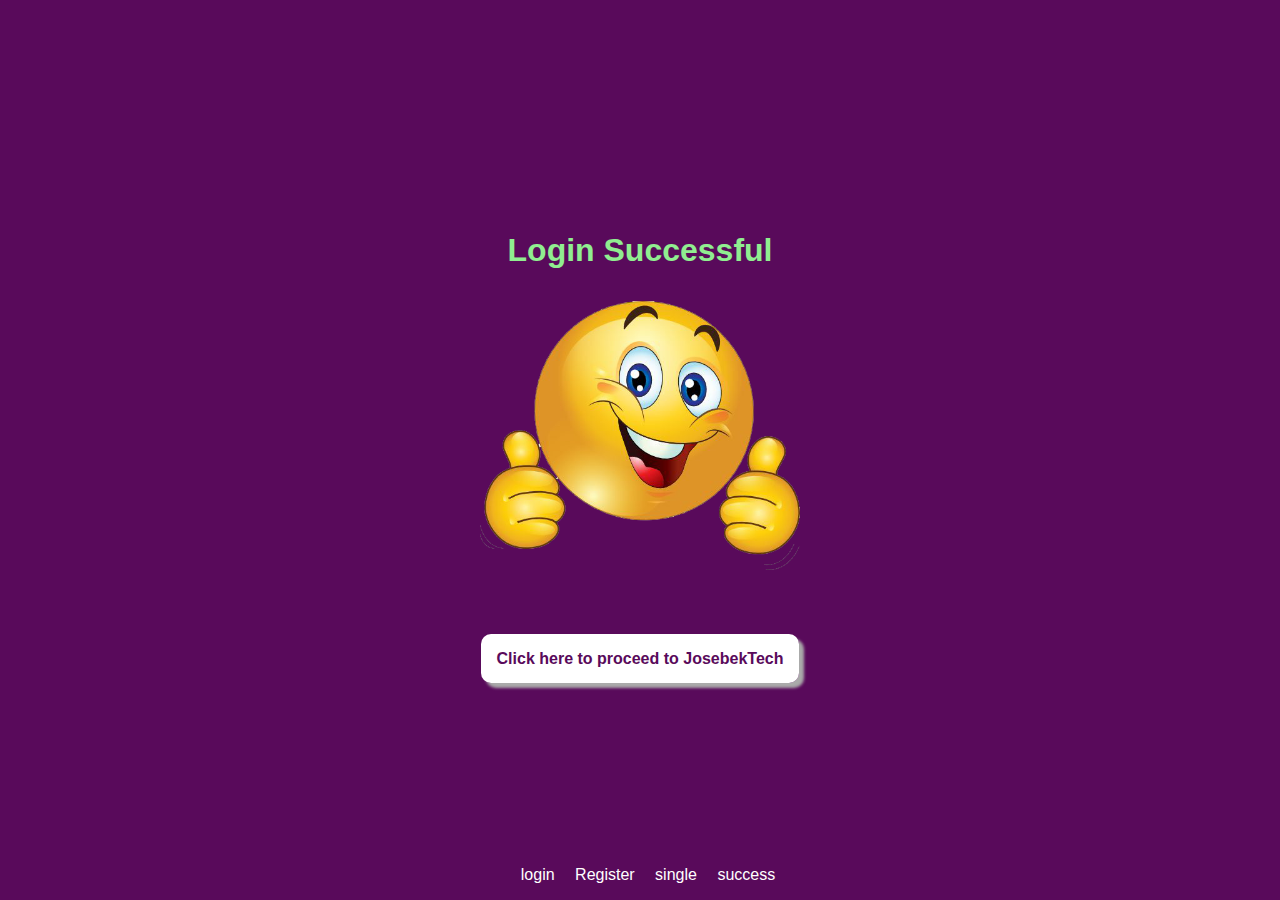
<file: success.html>
<!DOCTYPE html>
<html lang="en">
<head>
    <meta charset="UTF-8">
    <meta http-equiv="X-UA-Compatible" content="IE=edge">
    <meta name="viewport" content="width=device-width, initial-scale=1.0">
    <title>Login Successful</title>
    <link rel="stylesheet" href="css/style.css">

    
</head>
<body id="success">
    
<div class="loginSuccess">
    <h1>Login Successful</h1>
</div>
<img src="img/success.png" alt="success" class="successImg">

<div class="proceedWrapper">
    <a href="home.html" class="proceed">Click here to proceed to JosebekTech</a>
</div>



<div class="footer">
    <a href="login.html">login</a>   &nbsp;  <a href="register.html">Register</a> &nbsp;
    <a href="single.html">single</a> &nbsp;  <a href="success.html">success</a>  
  </div>
</body>
</html>
</file>
<file: css/home.css>
* {
  margin: 0;
  padding: 0;
}

h1,
h2,
h3,
h4,
h5 {
  font-family: 'Poppins', sans-serif;
}

p,
a,
span,
small {
  font-family: 'Roboto', sans-serif;
}

.floatLeft {
  display: -webkit-box;
  display: -ms-flexbox;
  display: flex;
  -webkit-box-align: center;
      -ms-flex-align: center;
          align-items: center;
}

.bodyWrapper {
  padding-top: 5rem !important;
}

.header {
  margin-bottom: 8rem;
  position: fixed !important;
  width: 100% !important;
  top: 0 !important;
  z-index: 1;
  background: #ffffff !important;
  color: #590a5b;
  -webkit-box-shadow: 0px 1px 5px 0px #590a5b;
          box-shadow: 0px 1px 5px 0px #590a5b;
}

.header a {
  color: #590a5b;
}

.myBtn {
  border: none;
  color: #fff;
  height: 1.7rem;
  padding: 0 5px;
  font-size: .8706rem !important;
  background: #590a5b;
}

#nav-search {
  float: right !important;
  width: 50% !important;
}

#nav-latest {
  width: 25% !important;
  float: right;
}

#nav-latest .latestWrap {
  height: 50vh;
  position: relative !important;
  border: 1px solid #590a5b !important;
  background: #ffffff !important;
  z-index: 2 !important;
}

.nav-tabs {
  border-bottom: none !important;
}

.btn-primary {
  background: #590a5b !important;
  color: #fff;
  border: none !important;
}

.form-control:focus {
  border-color: inherit;
  -webkit-box-shadow: none;
  box-shadow: none;
}

.form-control {
  outline: 0 !important;
  border: 1px solid #590a5b;
}

.input-group-text {
  background: #590a5b;
  color: #fff !important;
}

.btn-secondary {
  background: #fff;
  border: 1px solid #590a5b;
  color: #590a5b;
}

.btn-secondary:hover {
  background: #590a5b;
  color: #fff;
}

.icontag {
  font-size: 1rem;
  color: #590a5b;
}

.pTag {
  margin-top: 10px;
  text-align: center;
}

.modal-header {
  background: #590a5b !important;
  color: #fff !important;
}

.btnClose {
  color: #fff !important;
  border: none !important;
  outline: none !important;
  background: #590a5b;
}

.displayLeft {
  display: -webkit-box !important;
  display: -ms-flexbox !important;
  display: flex !important;
  -webkit-box-align: center !important;
      -ms-flex-align: center !important;
          align-items: center !important;
  margin-top: 2rem !important;
}

.bodyNav .nav-link {
  padding: 0 .3rem !important;
  font-size: 1rem;
  color: #590a5b;
}

.btnCat {
  border: 1px solid #590a5b;
  border-radius: 0px;
  padding: 2px !important;
}

.nav-tabs .nav-link.active, .nav-tabs .nav-item.show .nav-link {
  background: none !important;
  margin-left: 5px;
  border: 0px !important;
  padding: 0px !important;
  color: #590a5b !important;
  font-weight: 600;
}

.dropdown-menu[data-bs-popper] {
  left: -600% !important;
  width: 17rem !important;
}

.dropdown-menu {
  margin-top: 10px !important;
  border: none !important;
  -webkit-box-shadow: 0px 1px 5px 0px #590a5b;
          box-shadow: 0px 1px 5px 0px #590a5b;
}

.searchwrapper {
  height: 5rem;
}

.categoryWrap ul {
  display: -webkit-box;
  display: -ms-flexbox;
  display: flex;
  -ms-flex-wrap: wrap;
      flex-wrap: wrap;
}

.categoryWrap ul li {
  list-style: none;
  margin: .4rem;
}

.categoryWrap ul li a {
  text-decoration: none;
  color: #590a5b;
  font-size: .9rem;
  font-weight: 700;
}

.categoryWrap h5 {
  font-weight: bold;
  font-size: 1.1rem;
  margin-left: 2.2rem;
}

.catDown a {
  margin: .5rem;
  text-decoration: none;
  color: #3a383a;
  font-size: .9rem;
  font-weight: 700;
}

.catDown a span {
  font-size: .7rem;
  color: #590a5b;
  font-weight: 300;
  margin-left: .3rem;
}

.footerCat ul {
  display: -webkit-box;
  display: -ms-flexbox;
  display: flex;
  -ms-flex-wrap: wrap;
      flex-wrap: wrap;
  list-style: none;
}

.footerCat ul li {
  margin-left: 1rem;
}

.footerCat ul li a {
  text-decoration: none;
  font-weight: bold;
}

.dropdown-menu.searchDropdown {
  left: -500% !important;
}

table {
  color: #590a5b !important;
  font-family: poppins;
  font-size: .9rem;
}

h2.latest {
  font-weight: 500;
  font-size: 8.5rem !important;
  color: red !important;
}

.linkCat {
  display: -webkit-box;
  display: -ms-flexbox;
  display: flex;
  -webkit-box-orient: vertical;
  -webkit-box-direction: normal;
      -ms-flex-direction: column;
          flex-direction: column;
}

.linkCat a {
  text-decoration: none;
  color: #3a383a;
}

.linkCat a span {
  font-weight: 200;
  color: red;
  font-size: small;
}

.linkCat a:hover {
  color: #590a5b;
  font-weight: 700;
}

td {
  border-bottom: none !important;
}

tr, th {
  border: none !important;
  border-bottom: 1px solid green !important;
}

#single {
  width: 70%;
  margin-top: 8rem !important;
  margin: auto;
}

#single .singleImg {
  width: 100%;
}

#single .imgDesc {
  display: -webkit-box;
  display: -ms-flexbox;
  display: flex;
  -webkit-box-pack: justify;
      -ms-flex-pack: justify;
          justify-content: space-between;
  -webkit-box-align: center;
      -ms-flex-align: center;
          align-items: center;
}

#single .imgDesc .imgText {
  display: -webkit-box;
  display: -ms-flexbox;
  display: flex;
  -webkit-box-align: center;
      -ms-flex-align: center;
          align-items: center;
  margin: .5rem;
}

#single .imgDesc .imgText h2 {
  margin-left: 1rem;
}

#single .imgDesc .userI {
  display: -webkit-box;
  display: -ms-flexbox;
  display: flex;
  -webkit-box-pack: start;
      -ms-flex-pack: start;
          justify-content: flex-start;
}

#single .imgDesc img {
  width: 4rem;
  height: 4rem;
  border-radius: 50%;
  border: 1px solid #590a5b;
}

#single .userInfo {
  display: -webkit-box;
  display: -ms-flexbox;
  display: flex;
  -webkit-box-orient: vertical;
  -webkit-box-direction: normal;
      -ms-flex-direction: column;
          flex-direction: column;
}

.footer {
  display: -webkit-box;
  display: -ms-flexbox;
  display: flex;
  -webkit-box-align: center;
      -ms-flex-align: center;
          align-items: center;
  -webkit-box-pack: center;
      -ms-flex-pack: center;
          justify-content: center;
  background: #590a5b;
  height: 50px;
  color: #ffffff;
  position: fixed;
  bottom: 0;
  width: 100%;
}

.footer a {
  margin-left: 1rem;
  text-decoration: none;
  color: #fff;
}

@media (max-width: 320px) {
  .imgText h2 {
    font-size: 1vw !important;
  }
  .date {
    font-size: .8rem;
  }
  #single {
    margin-top: 8rem !important;
    width: 90% !important;
    margin: auto !important;
  }
}

.title {
  margin-top: 5rem !important;
}

.forumWrapper {
  -webkit-box-shadow: 2px 0px 3px 2px gray;
          box-shadow: 2px 0px 3px 2px gray;
}

.forumTitle {
  display: -webkit-box;
  display: -ms-flexbox;
  display: flex;
  -webkit-box-pack: start;
      -ms-flex-pack: start;
          justify-content: flex-start;
  -webkit-box-align: center;
      -ms-flex-align: center;
          align-items: center;
  margin-top: 2rem;
}

.forumTitle img {
  margin-top: 1rem;
  margin-left: .4rem;
  margin-right: .6rem;
  width: 4rem;
  height: 4rem;
  border-radius: 50%;
  -webkit-box-shadow: 1px 1px 1px 1px gray;
          box-shadow: 1px 1px 1px 1px gray;
}

.forumTitle h4 a {
  font-weight: bold !important;
  text-decoration: none;
  color: #3a383a;
  font-weight: 400;
  font-family: poppins;
  font-size: 1.2rem !important;
}

.forumTitle h4 a:hover {
  color: #590a5b !important;
}

.forumInfo {
  display: -webkit-box !important;
  display: -ms-flexbox !important;
  display: flex !important;
  -webkit-box-orient: vertical;
  -webkit-box-direction: normal;
      -ms-flex-direction: column;
          flex-direction: column;
  text-transform: capitalize;
  margin-left: 7%;
  color: gray;
}

.forumInfo a {
  text-decoration: none;
  color: #590a5b;
}

.forumInfo a:hover {
  color: #590a5b;
  font-weight: bold;
}

.forumDesc {
  width: 90%;
  margin: auto;
  margin-top: 1em;
}

.forumDesc p {
  text-align: justify;
}

.forumDesc p a {
  text-decoration: none;
  color: #590a5b;
  font-weight: bold;
  font-style: italic;
}

.userHome ul {
  list-style: none;
}

.userHome ul li {
  margin-top: 1rem;
}

.userHome ul li i {
  margin-right: .5rem;
}

.userHome ul li a {
  text-decoration: none;
  text-transform: capitalize;
  color: #3a383a;
}

.displayFlex {
  display: -webkit-box;
  display: -ms-flexbox;
  display: flex;
  -webkit-box-align: center;
      -ms-flex-align: center;
          align-items: center;
  -webkit-box-pack: justify;
      -ms-flex-pack: justify;
          justify-content: space-between;
}

.buttonPlus button {
  background: transparent;
  border: none;
  font-size: 1rem;
}

.buttonPlus button:hover {
  color: #590a5b;
  font-weight: bold;
}

.mobileAdd {
  display: none;
}

@media (max-width: 470px) {
  .mobileAdd {
    display: block;
  }
  .desktopAdd {
    display: none;
  }
  .forumTitle img {
    width: 3rem;
    height: 3rem;
  }
  .forumTitle h4 a {
    font-size: .9rem !important;
  }
  .forumInfo {
    width: 90% !important;
    font-size: 1rem;
  }
  .forumInfo a:hover {
    font-weight: 100;
  }
}

@media (max-width: 480px) {
  .imgText h2 {
    font-size: 1rem !important;
  }
  .date {
    font-size: .8rem;
  }
  #single {
    margin-top: 8rem !important;
    width: 90% !important;
    margin: auto !important;
  }
}

@media (max-width: 750px) {
  #nav-latest, #nav-search {
    width: 100% !important;
  }
}
/*# sourceMappingURL=home.css.map */
</file>
<file: ckeditor/sample/css/sample.css>
/**
 * @license Copyright (c) 2003-2019, CKSource - Frederico Knabben. All rights reserved.
 * For licensing, see LICENSE.md or https://ckeditor.com/legal/ckeditor-oss-license
 */

:root {
	--ck-sample-base-spacing: 2em;
	--ck-sample-color-white: #fff;
	--ck-sample-color-green: #279863;
}

body, html {
	padding: 0;
	margin: 0;

	font-family: sans-serif, Arial, Verdana, "Trebuchet MS", "Apple Color Emoji", "Segoe UI Emoji", "Segoe UI Symbol";
	font-size: 16px;
	line-height: 22px;
}

body {
	height: 100%;
	color: #2D3A4A;
	background-image: url(../img/bg.png);
	background-repeat: no-repeat;
	background-position: 50% 100%;
	background-size: 100% auto;
}

body * {
	box-sizing: border-box;
}

a {
	color: #38A5EE;
}

abbr {
	border-bottom: 1px dotted #333;
	text-decoration: none;
}

.centered {
	max-width: 960px;
	margin: 0 auto;
	padding: 0 var(--ck-sample-base-spacing);
}

/* --------- HEADER ---------------------------------------------------------------------------- */

header .centered {
	display: flex;
	flex-flow: row nowrap;
	justify-content: space-between;
	align-items: center;
	min-height: 8em;
}

header h1 {
	margin: 0;
	font-size: 1em;
	display: inline-block;
}

header h1 a {
	display: inline-block;
	line-height: 0;
}

header h1 img {
	height: 3em;
}

header nav ul {
	margin: 0;
	padding: 0;
	list-style-type: none;
}

header nav ul li {
	display: inline-block;
}

header nav ul li + li {
	margin-left: 1em;
}

header nav ul li a {
	font-weight: bold;
	text-decoration: none;
	color: #2D3A4A;
}

header nav ul li a:hover {
	text-decoration: underline;
}

header nav ul li:last-child a::before {
	content: url(../img/github.svg);
	width: 1.4em;
	height: 1.4em;
	display: inline-block;
	margin-right: .4em;
	position: relative;
	top: .3em;
}

header input {
	display: none;
}

header label {
	display: none;
}

/* --------- MAIN ------------------------------------------------------------------------------- */

main .message {
	padding: 0 0 var(--ck-sample-base-spacing);
	background: var(--ck-sample-color-green);
	color: var(--ck-sample-color-white);
}

main .message::after {
	content: "";
	z-index: -1;
	display: block;
	height: 10em;
	width: 100%;
	background: var(--ck-sample-color-green);
	position: absolute;
	left: 0;
}

main .message h1 {
	padding-top: var(--ck-sample-base-spacing);
	margin: 0 0 1em;
	font-size: 2.2em;
}

main .message p {
	font-size: 1.1em;
	line-height: 1.6em;
}

main .message p a {
	color: var(--ck-sample-color-white);
}

main #editor {
	background: var(--ck-sample-color-white);
	box-shadow: 2px 2px 2px rgba(0,0,0,.1);
	border: 1px solid #DFE4E6;			
	border-bottom-color: #cdd0d2;
	border-right-color: #cdd0d2;
}

main .ck.ck-editor {
	box-shadow: 2px 2px 2px rgba(0,0,0,.1);
}

main .ck.ck-content {
	font-size: 1em;
	line-height: 1.6em;
	margin-bottom: 0.8em;
	min-height: 200px;
	padding: 1.5em 2em;
}

main #references {
	margin: 4em 0 var(--ck-sample-base-spacing);
	display: grid;
	grid-template-columns: repeat( auto-fit, minmax(320px, 1fr) );
	grid-gap: var(--ck-sample-base-spacing);
}

main #references > section {
	background: var(--ck-sample-color-white);
	border-radius: 2px;
	border: 1px solid #DFE4E6;			
	padding: var(--ck-sample-base-spacing);
	line-height: 1.8em;

	display: flex;
	flex-flow: column nowrap;
	justify-content: space-between;
}

main #references > section h2 {
	margin: .5em 0;
}

main #references > section p:first-of-type {
	flex: 1 0 auto;
}

main #references > section p:last-child {
	margin: calc(.25*var(--ck-sample-base-spacing)) 0 0;
}

main #references > section p:last-child a {
	background: #38A5EE;
	border-radius: 5px;
	padding: .4em 1em;
	color: var(--ck-sample-color-white);
	text-decoration: none;
	font-weight: bold;
	display: block;
	text-align: center;
}

main #references > section p:last-child a:hover {
	background: #218cd4;
}

/* --------- MAIN / DOCUMENT EDITOR --------------------------------------------------------------- */

main .document-editor {
	border: 1px solid #DFE4E6;
	border-bottom-color: #cdd0d2;
	border-right-color: #cdd0d2;
	border-radius: 2px;
	max-height: 700px;
	display: flex;
	flex-flow: column nowrap;
	box-shadow: 2px 2px 2px rgba(0,0,0,.1);
}

main .toolbar-container {
	z-index: 1;
	position: relative;
	box-shadow: 2px 2px 1px rgba(0,0,0,.05);
}

main .toolbar-container .ck.ck-toolbar {
	border-top-width: 0;
	border-left-width: 0;
	border-right-width: 0;
	border-radius: 0;
}

main .content-container {
	padding: var(--ck-sample-base-spacing);
	background: #eee;
	overflow-y: scroll;
}

main .content-container #editor {
	border-top-left-radius: 0;
	border-top-right-radius: 0;

	width: 15.8cm;
	min-height: 21cm;
	padding: 1cm 1cm 2cm;
	margin: 0 auto;
	box-shadow: 2px 2px 1px rgba(0,0,0,.05);
}

/* --------- FOOTER ------------------------------------------------------------------------------- */

footer {
	margin: calc(2*var(--ck-sample-base-spacing)) var(--ck-sample-base-spacing);
	font-size: .8em;
	text-align: center;
	color: rgba(0,0,0,.4);
}

/* --------- RWD ------------------------------------------------------------------------------- */

@media (max-width: 900px) {
	header .centered {
		padding-top: var(--ck-sample-base-spacing);
		padding-bottom: var(--ck-sample-base-spacing);
		flex-flow: column nowrap;
		align-items: stretch;
		min-height: unset;
	}

	header h1 {
		text-align: center;
		margin-bottom: var(--ck-sample-base-spacing);
	}

	header nav ul {
		text-align: center;
	}
}

@media (max-width: 600px) {
	header .centered {
		padding-left: 0;
		padding-right: 0;
	}

	header nav {
		position: absolute;
		top: 0;
		left: 0;
		right: 0;		
		background: #fff;
		padding: 1em 0;
		transition: all .4s ease-out;
		transform: translateY(-100%);
		overflow: hidden;
	}

	header h1 {
		margin: 0;
	}

	header nav ul li {
		display: block;
		line-height: 3em;
		margin-bottom: 1px;
	}

	header nav ul li a {
		display: block;
	}

	header nav ul li a:hover {
		background: #eee;
	}

	header nav ul li + li {
		margin-left: 0;
	}

	header label {
		display: block;
		color: #fff;
		width: 40px;
		height: 40px;
		position: absolute;
		top: 10px;
		left: 10px;
		z-index: 1;
		transition: transform .2s ease-out;
		transform: rotate(0deg);
		background: url([data-uri]) center center no-repeat;
	}

	header input:checked ~ nav {
		transform: translateY(0%);
		box-shadow: 0 3px 3px rgba(0,0,0,.1);		
	}

	header input:checked ~ label {
		background-image: url([data-uri]);
		transform: rotate(180deg);
	}

	main #references {
		grid-template-columns: repeat( auto-fit, minmax(240px, 1fr) );
	}
}
</file>
<file: css/style.css>
#register {
  display: -webkit-box;
  display: -ms-flexbox;
  display: flex;
  -webkit-box-align: center;
      -ms-flex-align: center;
          align-items: center;
  -webkit-box-pack: center;
      -ms-flex-pack: center;
          justify-content: center;
  min-height: 100vh;
  background: #590a5b;
  overflow: hidden;
}

#register .wrapper {
  background: #fff;
  width: 450px !important;
  -webkit-box-shadow: 0 0 128px 0 rgba(0, 0, 0, 0.1), 0 32px 64px -48px rgba(0, 0, 0, 0.5);
          box-shadow: 0 0 128px 0 rgba(0, 0, 0, 0.1), 0 32px 64px -48px rgba(0, 0, 0, 0.5);
}

#register .form {
  padding: 25px 30px;
}

#register .form header {
  font-size: 1.2rem;
  padding-bottom: 0.6rem;
  font-weight: 600;
  border-bottom: 1px solid #e6e6e6;
}

#register .form form {
  margin: 1.2rem 0;
}

#register .form form .button input {
  margin-top: 0.87rem;
  height: 2.3rem;
  border: none;
  font-size: 1.03rem;
  font-weight: 400;
  background: #333;
  color: #fff;
  border-radius: 5px;
  cursor: pointer;
  text-transform: capitalize;
}

#register .form form .image input {
  font-size: 1.01rem;
}

#register .form form .name-details {
  display: -webkit-box;
  display: -ms-flexbox;
  display: flex;
}

#register .form form .name-details .field:first-child {
  margin-right: 0.6rem;
}

#register .form form .name-details .field:last-child {
  margin-left: 0.6rem;
}

#register .form form .error-txt {
  color: #721c24;
  background: #f8d7da;
  padding: 0.5rem 0.6rem;
  text-align: center;
  border-radius: 0.3rem;
  margin-bottom: 0.5rem;
  border: 1px solid #f5c6cb;
}

#register .form form .field {
  position: relative;
  display: -webkit-box;
  display: -ms-flexbox;
  display: flex;
  -webkit-box-orient: vertical;
  -webkit-box-direction: normal;
      -ms-flex-direction: column;
          flex-direction: column;
  margin-bottom: 0.5rem;
}

#register .form form .field i {
  position: absolute;
  right: 1rem;
  color: #ccc;
  top: 70%;
  -webkit-transform: translateY(-50%);
          transform: translateY(-50%);
  cursor: pointer;
}

#register .form form .field i.active::before {
  color: #333;
  content: "\f070";
}

#register .form form .field label {
  margin-bottom: 2px;
  color: #333333;
  font-weight: 300;
}

#register .form form .input input {
  outline: none;
  height: 2rem;
  width: 95%;
  font-size: 1rem;
  border: 1px solid #ccc;
  padding: 0 10px;
}

#register .form .link {
  text-align: center;
  margin: 10px 0;
  font-size: 1rem;
}

#register .form .link a {
  font-weight: 600;
  color: #333;
}

#register .form .link a:hover {
  font-weight: 100;
}

* {
  margin: 0;
  padding: 0;
}

a {
  text-decoration: none;
}

.mt-2 {
  margin-top: 2rem !important;
}

h1,
h2,
h3,
h4,
h5,
p {
  color: #590a5b;
}

body {
  text-rendering: optimizeLegibility;
  -webkit-font-smoothing: antialiased;
  font-family: 'Trebuchet MS', 'Lucida Sans Unicode', 'Lucida Grande', 'Lucida Sans', Arial, sans-serif;
}

.footer {
  position: fixed;
  bottom: 0;
  width: 100%;
  display: -webkit-box;
  display: -ms-flexbox;
  display: flex;
  -webkit-box-align: center;
      -ms-flex-align: center;
          align-items: center;
  -webkit-box-pack: center;
      -ms-flex-pack: center;
          justify-content: center;
  background: #590a5b;
  height: 50px;
  color: #ffffff;
}

.footer a {
  margin-left: 1rem;
  text-decoration: none;
  color: #fff;
}

.header {
  width: 100%;
  display: -webkit-box;
  display: -ms-flexbox;
  display: flex;
  -webkit-box-align: center;
      -ms-flex-align: center;
          align-items: center;
  -webkit-box-pack: center;
      -ms-flex-pack: center;
          justify-content: center;
  margin-top: 2rem;
  margin-bottom: 1.5rem;
}

.header .logo h1 {
  color: #ffffff;
}

#success {
  background: #590a5b !important;
  width: 100%;
  height: 100vh;
  display: -webkit-box;
  display: -ms-flexbox;
  display: flex;
  -webkit-box-align: center;
      -ms-flex-align: center;
          align-items: center;
  -webkit-box-pack: center;
      -ms-flex-pack: center;
          justify-content: center;
  -webkit-box-orient: vertical;
  -webkit-box-direction: normal;
      -ms-flex-direction: column;
          flex-direction: column;
}

.loginSuccess h1 {
  font-weight: bold;
  font-size: 2rem;
  padding-bottom: 2rem;
  color: lightgreen !important;
}

.successImg {
  max-width: 20rem;
}

.proceedWrapper {
  max-width: 100%;
  padding-top: 5rem;
}

.proceedWrapper .proceed {
  background: #ffffff;
  padding: 1rem;
  border-radius: 10px !important;
  color: #590a5b !important;
  -webkit-box-shadow: 5px 5px 3px #aaa;
          box-shadow: 5px 5px 3px #aaa;
  font-weight: bold;
}

.proceedWrapper .proceed:hover,
.proceedWrapper a:hover {
  background: #590a5b;
  color: #ffffff !important;
  border: 1px solid #ffffff;
}

.wrapper .login .button input {
  color: #ffffff !important;
  background: #590a5b;
  font-weight: 300;
  border: none;
}

.wrapper .login .button input:hover {
  background: #fff;
  border: 1px solid #590a5b;
  color: #590a5b !important;
  font-weight: 400;
}

.wrapper .login .field {
  position: relative;
  display: -webkit-box;
  display: -ms-flexbox;
  display: flex;
  -webkit-box-orient: vertical;
  -webkit-box-direction: normal;
      -ms-flex-direction: column;
          flex-direction: column;
  margin-bottom: 0.5rem;
}

.wrapper .login .field i {
  position: absolute;
  right: 1rem;
  color: #ccc;
  top: 62%;
  -webkit-transform: translateY(-50%);
          transform: translateY(-50%);
  cursor: pointer;
}

.wrapper .login .field label {
  margin-bottom: 0.3rem;
}

.wrapper .login .field input {
  width: 100%;
  height: 2.5rem;
  outline: none;
  padding: 0 1rem;
  margin-bottom: 0.7rem;
}

@media (max-width: 480px) {
  .loginWrapper {
    height: 30rem;
  }
}
/*# sourceMappingURL=style.css.map */
</file>
